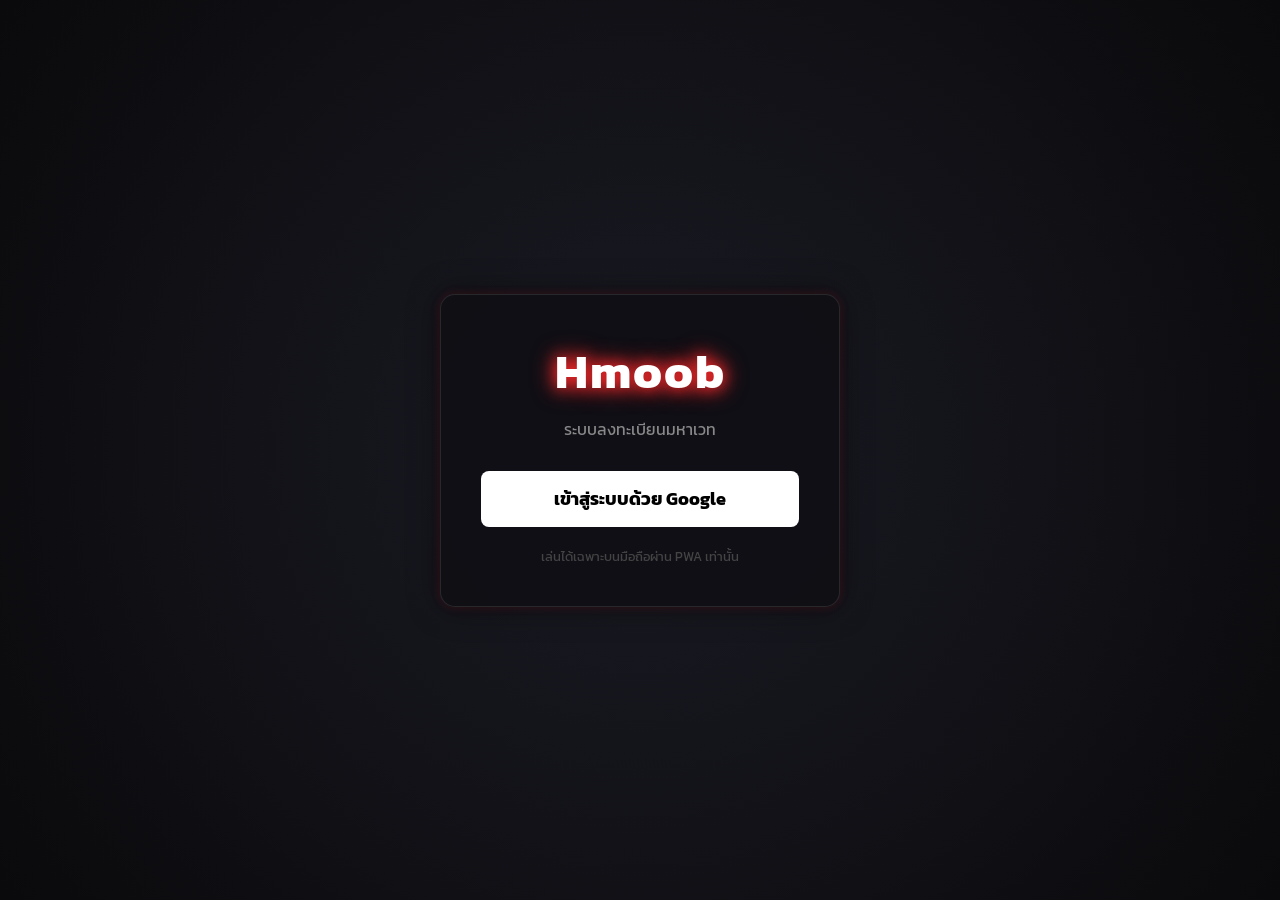
<file: index.html>
<!DOCTYPE html>
<html lang="th">

<head>
    <meta charset="UTF-8">
    <meta name="viewport"
        content="width=device-width, initial-scale=1.0, maximum-scale=1.0, user-scalable=no, viewport-fit=cover">
    <title>SAIYA CYBER</title>
    <link rel="stylesheet" href="css/style.css">
</head>

<body>
    <!-- จุดสลับหน้าจอ SPA -->
    <div id="app"></div>

    <!-- โหลด JS ทั้งหมด -->
    <script src="js/game-state.js"></script>
    <script src="js/main.js"></script>
    <script src="js/router.js"></script>
</body>

</html>
</file>
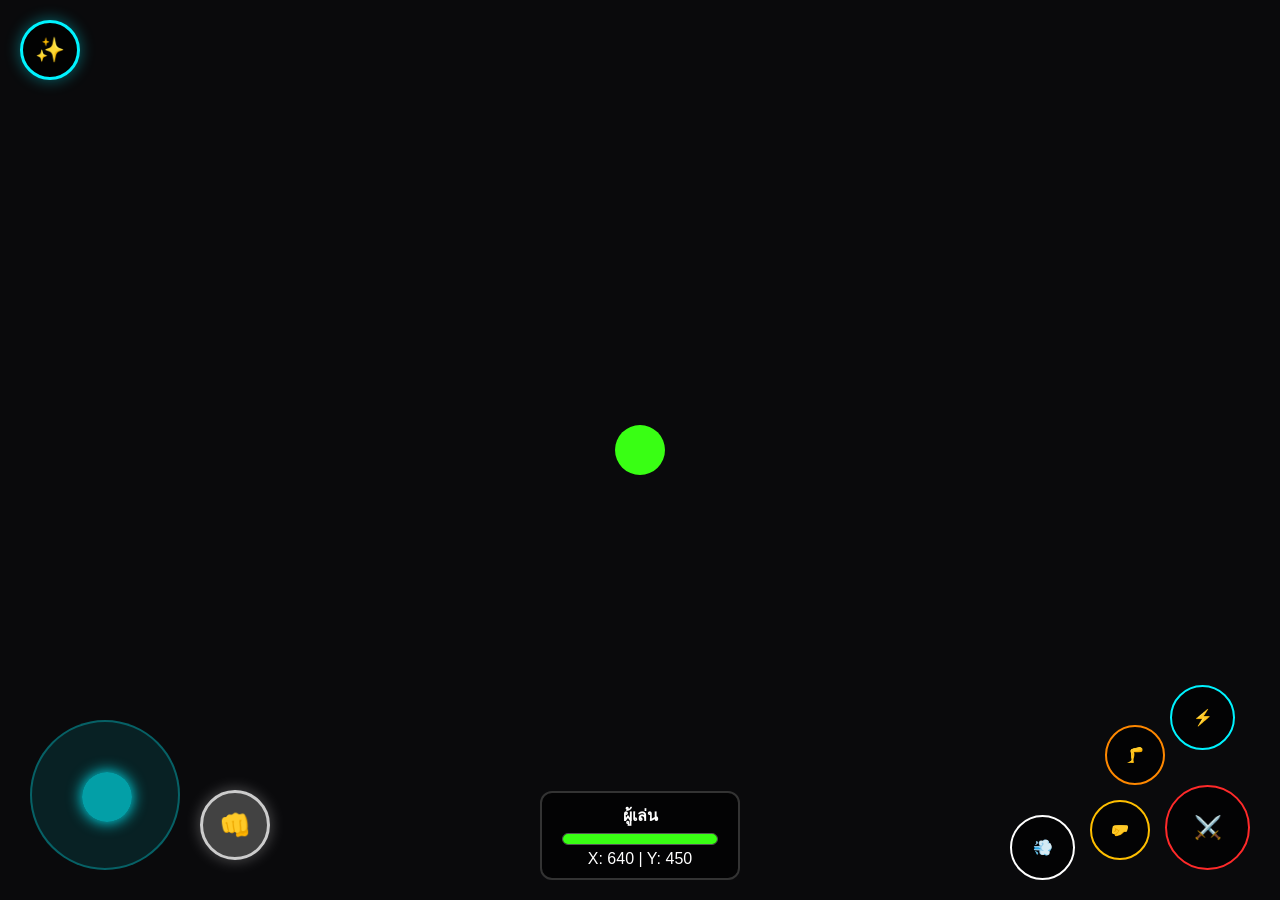
<file: old/battle-old.html>
<!DOCTYPE html>
<html lang="th">

<head>
    <meta charset="UTF-8">
    <meta name="viewport" content="width=device-width, initial-scale=1.0, maximum-scale=1.0, user-scalable=no">
    <title>Saiya Cyber - Ultimate Action Arena</title>
    <style>
        * {
            margin: 0;
            padding: 0;
            box-sizing: border-box;
            user-select: none;
        }

        body {
            background: #0a0a0c;
            overflow: hidden;
            touch-action: none;
            font-family: 'Segoe UI', Tahoma, sans-serif;
            color: white;
        }

        #gameCanvas {
            display: block;
            width: 100vw;
            height: 100vh;
            background: #0a0a0c;
        }

        /* UI Styles */
        .top-left-zone {
            position: absolute;
            top: 20px;
            left: 20px;
            display: flex;
            align-items: center;
            gap: 10px;
            pointer-events: auto;
        }

        .btn-magic-menu {
            width: 60px;
            height: 60px;
            border-radius: 50%;
            border: 3px solid #00f3ff;
            background: rgba(0, 0, 0, 0.8);
            color: white;
            font-size: 1.5rem;
            cursor: pointer;
            box-shadow: 0 0 15px rgba(0, 243, 255, 0.4);
        }

        .sub-menu {
            display: none;
            gap: 10px;
            flex-direction: row;
        }

        .btn-sub {
            width: 55px;
            height: 55px;
            border-radius: 50%;
            border: 2px solid #fff;
            background: rgba(0, 0, 0, 0.8);
            cursor: pointer;
            display: flex;
            align-items: center;
            justify-content: center;
            font-size: 1.2rem;
        }

        .btn-steel-punch {
            position: absolute;
            bottom: 40px;
            left: 200px;
            width: 70px;
            height: 70px;
            border-radius: 50%;
            border: 3px solid #ccc;
            background: rgba(80, 80, 80, 0.8);
            color: white;
            font-size: 1.5rem;
            cursor: pointer;
            box-shadow: 0 0 15px rgba(255, 255, 255, 0.3);
            pointer-events: auto;
        }

        .hud-bottom-center {
            position: absolute;
            bottom: 20px;
            left: 50%;
            transform: translateX(-50%);
            background: rgba(0, 0, 0, 0.7);
            border: 2px solid #333;
            border-radius: 12px;
            padding: 10px 20px;
            text-align: center;
            pointer-events: none;
            min-width: 200px;
        }

        .hp-bar {
            width: 100%;
            height: 12px;
            background: #222;
            border-radius: 6px;
            margin-bottom: 5px;
            overflow: hidden;
            border: 1px solid #555;
        }

        .hp-fill {
            height: 100%;
            background: #39ff14;
            box-shadow: 0 0 10px #39ff14;
            transition: width 0.1s;
        }

        .controls-layer {
            position: absolute;
            top: 0;
            left: 0;
            width: 100%;
            height: 100%;
            pointer-events: none;
        }

        .joystick-zone {
            position: absolute;
            bottom: 30px;
            left: 30px;
            width: 150px;
            height: 150px;
            background: rgba(0, 243, 255, 0.1);
            border: 2px solid rgba(0, 243, 255, 0.3);
            border-radius: 50%;
            pointer-events: auto;
        }

        .joystick-knob {
            position: absolute;
            top: 50px;
            left: 50px;
            width: 50px;
            height: 50px;
            background: rgba(0, 243, 255, 0.6);
            box-shadow: 0 0 15px #00f3ff;
            border-radius: 50%;
            pointer-events: none;
            transition: transform 0.05s;
        }

        .action-zone {
            position: absolute;
            bottom: 30px;
            right: 30px;
            width: 240px;
            height: 240px;
            pointer-events: auto;
        }

        .btn {
            position: absolute;
            border-radius: 50%;
            color: white;
            font-weight: bold;
            border: 2px solid #555;
            background: rgba(0, 0, 0, 0.7);
            display: flex;
            align-items: center;
            justify-content: center;
        }

        .btn:active {
            transform: scale(0.9);
        }

        .btn-sword {
            bottom: 0;
            right: 0;
            width: 85px;
            height: 85px;
            font-size: 1.4rem;
            border-color: #ff2a2a;
        }

        .btn-punch {
            bottom: 10px;
            right: 100px;
            width: 60px;
            height: 60px;
            font-size: 0.9rem;
            border-color: #ffbf00;
        }

        .btn-kick {
            bottom: 85px;
            right: 85px;
            width: 60px;
            height: 60px;
            font-size: 0.9rem;
            border-color: #ff8800;
        }

        .btn-magic {
            bottom: 120px;
            right: 15px;
            width: 65px;
            height: 65px;
            font-size: 1rem;
            border-color: #00f3ff;
        }

        .btn-dodge {
            bottom: -10px;
            right: 175px;
            width: 65px;
            height: 65px;
            font-size: 1rem;
            border-color: #fff;
        }

        /* --- Result Overlay Styles --- */
        #gameResultOverlay {
            display: none;
            position: fixed;
            top: 0;
            left: 0;
            width: 100vw;
            height: 100vh;
            background: rgba(0, 0, 0, 0.85);
            z-index: 1000;
            align-items: center;
            justify-content: center;
        }

        .result-box {
            background: #050508;
            padding: 40px;
            border-radius: 15px;
            width: 80%;
            max-width: 500px;
            text-align: center;
        }

        .result-btn {
            padding: 15px 30px;
            border-radius: 8px;
            border: none;
            font-weight: bold;
            cursor: pointer;
            font-size: 1.1rem;
            background: #00f3ff;
            color: #000;
            transition: 0.2s;
            margin: 10px;
        }

        .result-btn:active {
            transform: scale(0.95);
        }

        .result-btn.back {
            background: #444;
            color: white;
        }
    </style>
</head>

<body>
    <canvas id="gameCanvas"></canvas>

    <div id="gameResultOverlay">
        <div id="victoryScreen" class="result-box"
            style="display: none; border: 2px solid #39ff14; box-shadow: 0 0 30px rgba(57,255,20,0.3);">
            <h1 style="color: #39ff14; font-size: 3rem; text-shadow: 0 0 15px #39ff14;">ชัยชนะ!</h1>
            <div style="margin: 20px 0; font-size: 1.2rem;">ได้รับเหรียญทอง: <span
                    style="color: #ffbf00; font-size: 1.5rem;">+500 🟡</span></div>
            <button class="result-btn" onclick="location.reload()">ด่านต่อไป</button>
            <button class="result-btn back" onclick="location.href='index.html'">หน้าหลัก</button>
        </div>
        <div id="defeatScreen" class="result-box"
            style="display: none; border: 2px solid #ff2a2a; box-shadow: 0 0 30px rgba(255,42,42,0.3);">
            <h1 style="color: #ff2a2a; font-size: 3rem; text-shadow: 0 0 15px #ff2a2a;">พ่ายแพ้...</h1>
            <p style="margin: 20px 0; color: #ccc;">พลังอาคมของคุณยังไม่แกร่งพอ ฝึกฝนเพิ่มสิ!</p>
            <button class="result-btn" onclick="location.reload()">ลองใหม่</button>
            <button class="result-btn back" onclick="location.href='index.html'">หน้าหลัก</button>
        </div>
    </div>

    <div class="top-left-zone">
        <button class="btn-magic-menu" onclick="toggleMenu()">✨</button>
        <div id="subMenu" class="sub-menu">
            <button class="btn-sub" onclick="triggerBuffalo()">🐃</button>
            <button class="btn-sub" onclick="triggerHeal()">💊</button>
        </div>
    </div>

    <div class="hud-bottom-center">
        <div style="font-weight: bold; margin-bottom: 5px;">ผู้เล่น</div>
        <div class="hp-bar">
            <div id="hpFill" class="hp-fill" style="width: 100%;"></div>
        </div>
        <p id="posDisplay">X: 0 | Y: 0</p>
    </div>

    <div class="controls-layer">
        <div class="joystick-zone" id="joystickZone">
            <div class="joystick-knob" id="joystickKnob"></div>
        </div>
        <button class="btn-steel-punch" onclick="triggerSteelPunch()">👊</button>
        <div class="action-zone">
            <div class="btn btn-sword" onclick="triggerAction('sword')">⚔️</div>
            <div class="btn btn-punch" onclick="triggerAction('punch')">🤛</div>
            <div class="btn btn-kick" onclick="triggerAction('kick')">🦵</div>
            <div class="btn btn-magic" onclick="triggerMagic()">⚡</div>
            <div class="btn btn-dodge" onclick="triggerRoll()">💨</div>
        </div>
    </div>

    <script>
        const canvas = document.getElementById('gameCanvas');
        const ctx = canvas.getContext('2d');
        function resize() { canvas.width = window.innerWidth; canvas.height = window.innerHeight; }
        window.addEventListener('resize', resize); resize();

        let player = { x: window.innerWidth / 2, y: window.innerHeight / 2, radius: 25, speed: 5, actionType: 'idle', actionTimer: 0, angle: 0 };
        let projectiles = [];
        let playerHp = 100;
        let moveVec = { x: 0, y: 0 };

        function showResult(result) {
            document.getElementById('gameResultOverlay').style.display = 'flex';
            if (result === 'win') document.getElementById('victoryScreen').style.display = 'block';
            else document.getElementById('defeatScreen').style.display = 'block';
        }

        const jZone = document.getElementById('joystickZone');
        const jKnob = document.getElementById('joystickKnob');
        let jCenter = { x: 0, y: 0 };
        let isDragging = false;
        let lastTapTime = 0;

        function updateJCenter() { const rect = jZone.getBoundingClientRect(); jCenter = { x: rect.left + rect.width / 2, y: rect.top + rect.height / 2 }; }
        window.addEventListener('load', updateJCenter);

        function handleJoystick(e) {
            if (!isDragging) return;
            let cX = e.touches ? e.touches[0].clientX : e.clientX;
            let cY = e.touches ? e.touches[0].clientY : e.clientY;
            let dx = cX - jCenter.x; let dy = cY - jCenter.y;
            let dist = Math.sqrt(dx * dx + dy * dy);
            if (dist > 50) { dx = (dx / dist) * 50; dy = (dy / dist) * 50; }
            jKnob.style.transform = `translate(${dx}px, ${dy}px)`;
            moveVec.x = dx / 50; moveVec.y = dy / 50;
            if (dist > 5) { player.angle = Math.atan2(dy, dx); }
        }

        function checkDoubleTap() {
            let currentTime = new Date().getTime();
            let tapLength = currentTime - lastTapTime;
            if (tapLength < 300 && tapLength > 0) { triggerRoll(); }
            lastTapTime = currentTime;
        }

        jZone.addEventListener('touchstart', (e) => { isDragging = true; updateJCenter(); checkDoubleTap(); handleJoystick(e); }, { passive: false });
        window.addEventListener('touchmove', handleJoystick, { passive: false });
        window.addEventListener('touchend', () => { isDragging = false; moveVec = { x: 0, y: 0 }; jKnob.style.transform = `translate(0px, 0px)`; });

        function toggleMenu() { const m = document.getElementById('subMenu'); m.style.display = (m.style.display === 'flex') ? 'none' : 'flex'; }
        function triggerSteelPunch() { player.actionType = 'steel-punch'; player.actionTimer = 20; }
        function triggerAction(type) { player.actionType = type; player.actionTimer = 15; }

        function triggerMagic() {
            let dirX = Math.cos(player.angle); let dirY = Math.sin(player.angle);
            projectiles.push({ x: player.x, y: player.y, dx: dirX * 10, dy: dirY * 10, type: 'magic', life: 60 });
        }

        function triggerBuffalo() {
            let dirX = Math.cos(player.angle); let dirY = Math.sin(player.angle);
            projectiles.push({ x: player.x, y: player.y, dx: dirX * 6, dy: dirY * 6, type: 'buffalo', life: 100 });
            toggleMenu();
        }

        function triggerRoll() {
            player.actionType = 'roll'; player.actionTimer = 20;
            player.x += Math.cos(player.angle) * 100;
            player.y += Math.sin(player.angle) * 100;
        }

        function triggerHeal() { playerHp = 100; document.getElementById('hpFill').style.width = '100%'; toggleMenu(); }

        function update() {
            let nextX = player.x + (moveVec.x * player.speed);
            let nextY = player.y + (moveVec.y * player.speed);
            player.x = Math.max(player.radius, Math.min(canvas.width - player.radius, nextX));
            player.y = Math.max(player.radius, Math.min(canvas.height - player.radius, nextY));

            ctx.clearRect(0, 0, canvas.width, canvas.height);
            ctx.fillStyle = '#39ff14';
            ctx.beginPath(); ctx.arc(player.x, player.y, player.radius, 0, Math.PI * 2); ctx.fill();

            if (player.actionTimer > 0) {
                player.actionTimer--;
                ctx.strokeStyle = 'white'; ctx.lineWidth = 5;
                ctx.strokeRect(player.x - 40, player.y - 40, 80, 80);
            }

            for (let i = projectiles.length - 1; i >= 0; i--) {
                let p = projectiles[i];
                p.x += p.dx; p.y += p.dy; p.life--;
                ctx.fillStyle = (p.type === 'buffalo') ? 'gold' : 'cyan';
                ctx.beginPath(); ctx.arc(p.x, p.y, 20, 0, Math.PI * 2); ctx.fill();
                if (p.life <= 0 || p.x < 0 || p.x > canvas.width || p.y < 0 || p.y > canvas.height) projectiles.splice(i, 1);
            }

            document.getElementById('posDisplay').innerText = `X: ${Math.round(player.x)} | Y: ${Math.round(player.y)}`;
            if (playerHp <= 0) { showResult('lose'); return; }
            requestAnimationFrame(update);
        }
        update();
    </script>
</body>

</html>
</file>
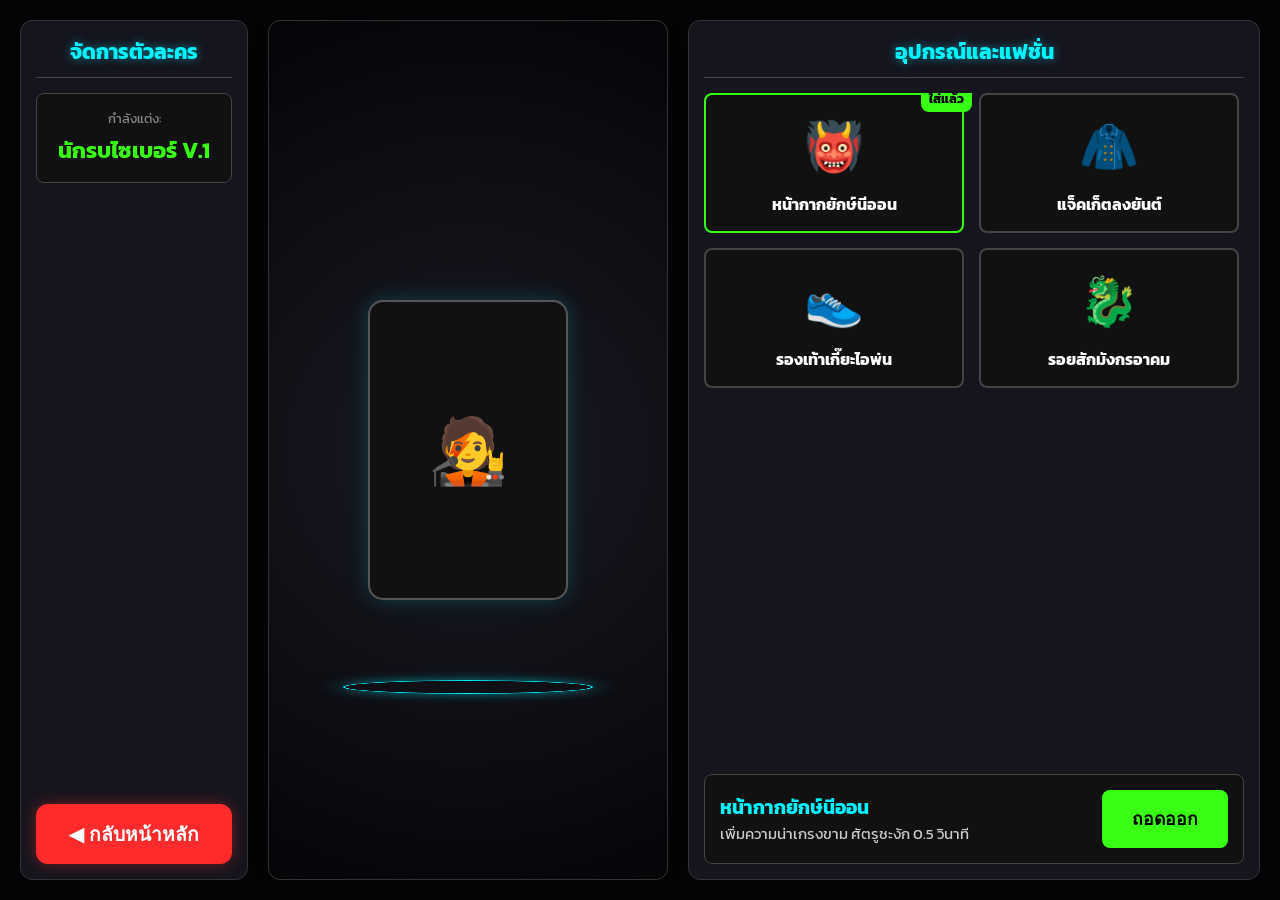
<file: old/customize-old.html>
<!DOCTYPE html>
<html lang="th">

<head>
    <meta charset="UTF-8">
    <meta name="viewport"
        content="width=device-width, initial-scale=1.0, maximum-scale=1.0, user-scalable=no, orientation=landscape">
    <title>SAIYA CYBER - Customize</title>
    <style>
        @import url('https://fonts.googleapis.com/css2?family=Kanit:wght@300;500;700&display=swap');

        * {
            margin: 0;
            padding: 0;
            box-sizing: border-box;
            user-select: none;
        }

        body {
            background: #050508;
            color: white;
            overflow: hidden;
            height: 100vh;
            width: 100vw;
            font-family: 'Kanit', sans-serif;
            display: flex;
        }

        .customize-wrapper {
            display: flex;
            width: 100%;
            height: 100%;
            padding: 20px;
            gap: 20px;
        }

        /* Panel พื้นฐาน */
        .panel {
            background: rgba(26, 26, 36, 0.8);
            border: 1px solid #333;
            border-radius: 12px;
            padding: 15px;
            display: flex;
            flex-direction: column;
            box-shadow: 0 5px 15px rgba(0, 0, 0, 0.5);
        }

        .panel-title {
            color: #00f3ff;
            font-size: 1.3rem;
            text-shadow: 0 0 10px rgba(0, 243, 255, 0.5);
            text-align: center;
            margin-bottom: 15px;
            border-bottom: 1px solid #444;
            padding-bottom: 10px;
        }

        /* 1. ฝั่งซ้าย: เพิ่มส่วนแสดงชื่อตัวละคร */
        .left-panel {
            flex: 0.8;
            justify-content: space-between;
        }

        .char-info-box {
            background: #111;
            padding: 15px;
            border-radius: 8px;
            border: 1px solid #444;
            text-align: center;
            margin-bottom: 15px;
        }

        .char-label {
            color: #888;
            font-size: 0.8rem;
            text-transform: uppercase;
        }

        .char-name {
            color: #39ff14;
            font-size: 1.4rem;
            font-weight: bold;
            margin-top: 5px;
        }

        .btn-back {
            width: 100%;
            height: 60px;
            margin-top: auto;
            background: #ff2a2a;
            border: none;
            color: white;
            border-radius: 12px;
            font-weight: bold;
            cursor: pointer;
            font-size: 1.2rem;
            box-shadow: 0 0 15px rgba(255, 42, 42, 0.4);
            transition: 0.2s;
            display: flex;
            align-items: center;
            justify-content: center;
        }

        .btn-back:active {
            transform: scale(0.95);
            background: #cc0000;
        }

        /* 2. ฝั่งกลาง: ตัวละคร Preview */
        .center-panel {
            flex: 1.5;
            align-items: center;
            justify-content: center;
            position: relative;
            background: radial-gradient(circle at center, #1a1a24 0%, #050508 100%);
        }

        .hero-preview {
            width: 200px;
            height: 300px;
            background: #111;
            border: 2px solid #555;
            border-radius: 15px;
            animation: float 3s infinite ease-in-out;
            position: relative;
            z-index: 2;
            box-shadow: 0 0 20px rgba(0, 243, 255, 0.2);
            display: flex;
            align-items: center;
            justify-content: center;
            font-size: 4rem;
        }

        .pedestal {
            width: 250px;
            height: 40px;
            border-radius: 50%;
            border: 2px solid #00f3ff;
            position: absolute;
            bottom: 20%;
            box-shadow: 0 0 30px rgba(0, 243, 255, 0.5);
            transform: rotateX(70deg);
            z-index: 1;
        }

        @keyframes float {
            0% {
                transform: translateY(0);
            }

            50% {
                transform: translateY(-15px);
            }

            100% {
                transform: translateY(0);
            }
        }

        /* 3. ฝั่งขวา: คลังไอเทม */
        .right-panel {
            flex: 2.2;
        }

        .inventory-grid {
            display: grid;
            grid-template-columns: repeat(2, 1fr);
            gap: 15px;
            overflow-y: auto;
            padding-right: 5px;
        }

        .item-slot {
            background: #111;
            border: 2px solid #444;
            border-radius: 8px;
            padding: 15px;
            display: flex;
            flex-direction: column;
            align-items: center;
            cursor: pointer;
            transition: 0.2s;
            position: relative;
        }

        .item-slot.selected {
            border-color: #00f3ff;
            box-shadow: 0 0 15px rgba(0, 243, 255, 0.5);
            background: #1a1a24;
        }

        .item-slot.equipped {
            border-color: #39ff14;
        }

        .equipped-badge {
            position: absolute;
            top: -10px;
            right: -10px;
            background: #39ff14;
            color: black;
            font-size: 0.8rem;
            padding: 4px 8px;
            border-radius: 8px;
            font-weight: bold;
            display: none;
        }

        .item-slot.equipped .equipped-badge {
            display: block;
        }

        .item-icon {
            font-size: 3rem;
            margin-bottom: 10px;
        }

        .item-name {
            font-size: 1rem;
            color: #fff;
            font-weight: bold;
            text-align: center;
        }

        .item-details {
            margin-top: auto;
            background: #111;
            padding: 15px;
            border-radius: 8px;
            border: 1px solid #444;
            display: flex;
            justify-content: space-between;
            align-items: center;
        }

        .item-desc h3 {
            color: #00f3ff;
            font-size: 1.2rem;
        }

        .item-desc p {
            color: #ccc;
            font-size: 0.95rem;
        }

        .btn-equip {
            background: #00f3ff;
            border: none;
            color: black;
            padding: 15px 30px;
            border-radius: 8px;
            font-weight: bold;
            cursor: pointer;
            font-size: 1.1rem;
        }

        .btn-equip.active {
            background: #39ff14;
        }
    </style>
</head>

<body>

    <div class="customize-wrapper">

        <!-- ฝั่งซ้าย: ข้อมูลตัวละคร และปุ่มกลับ -->
        <div class="panel left-panel">
            <h2 class="panel-title">จัดการตัวละคร</h2>

            <div class="char-info-box">
                <div class="char-label">กำลังแต่ง:</div>
                <div class="char-name">นักรบไซเบอร์ V.1</div>
            </div>

            <button class="btn-back" onclick="location.href='index.html'">◀ กลับหน้าหลัก</button>
        </div>

        <!-- ฝั่งกลาง: Preview -->
        <div class="panel center-panel">
            <div class="hero-preview">🧑‍🎤</div>
            <div class="pedestal"></div>
        </div>

        <!-- ฝั่งขวา: คลังไอเทม -->
        <div class="panel right-panel">
            <h2 class="panel-title">อุปกรณ์และแฟชั่น</h2>

            <div class="inventory-grid">
                <div class="item-slot equipped"
                    onclick="selectItem(this, 'หน้ากากยักษ์นีออน', 'เพิ่มความน่าเกรงขาม ศัตรูชะงัก 0.5 วินาที')">
                    <div class="equipped-badge">ใส่แล้ว</div>
                    <div class="item-icon">👹</div>
                    <div class="item-name">หน้ากากยักษ์นีออน</div>
                </div>
                <div class="item-slot"
                    onclick="selectItem(this, 'แจ็คเก็ตลงยันต์', 'เรืองแสงในที่มืด เพิ่มการหลบหลีก')">
                    <div class="equipped-badge">ใส่แล้ว</div>
                    <div class="item-icon">🧥</div>
                    <div class="item-name">แจ็คเก็ตลงยันต์</div>
                </div>
                <div class="item-slot" onclick="selectItem(this, 'รองเท้าเกี๊ยะไอพ่น', 'ทิ้งรอยไฟเมื่อพุ่งตัว')">
                    <div class="equipped-badge">ใส่แล้ว</div>
                    <div class="item-icon">👟</div>
                    <div class="item-name">รองเท้าเกี๊ยะไอพ่น</div>
                </div>
                <div class="item-slot" onclick="selectItem(this, 'รอยสักมังกรอาคม', 'ออร่าสีทองรอบตัว เพิ่มพลังโจมตี')">
                    <div class="equipped-badge">ใส่แล้ว</div>
                    <div class="item-icon">🐉</div>
                    <div class="item-name">รอยสักมังกรอาคม</div>
                </div>
            </div>

            <div class="item-details">
                <div class="item-desc">
                    <h3 id="preview-name">หน้ากากยักษ์นีออน</h3>
                    <p id="preview-desc">เพิ่มความน่าเกรงขาม ศัตรูชะงัก 0.5 วินาที</p>
                </div>
                <button id="btn-equip" class="btn-equip active" onclick="toggleEquip()">ถอดออก</button>
            </div>
        </div>

    </div>

    <script>
        let currentSelectedItem = document.querySelector('.item-slot.equipped');

        function selectItem(element, name, desc) {
            document.querySelectorAll('.item-slot').forEach(el => el.classList.remove('selected'));
            element.classList.add('selected');
            currentSelectedItem = element;
            document.getElementById('preview-name').innerText = name;
            document.getElementById('preview-desc').innerText = desc;
            let btn = document.getElementById('btn-equip');
            btn.innerText = element.classList.contains('equipped') ? "ถอดออก" : "สวมใส่";
            btn.className = element.classList.contains('equipped') ? "btn-equip active" : "btn-equip";
        }

        function toggleEquip() {
            if (!currentSelectedItem) return;
            let btn = document.getElementById('btn-equip');
            if (currentSelectedItem.classList.contains('equipped')) {
                currentSelectedItem.classList.remove('equipped');
                btn.innerText = "สวมใส่";
                btn.classList.remove('active');
            } else {
                currentSelectedItem.classList.add('equipped');
                btn.innerText = "ถอดออก";
                btn.classList.add('active');
            }
        }
    </script>

</body>

</html>
</file>
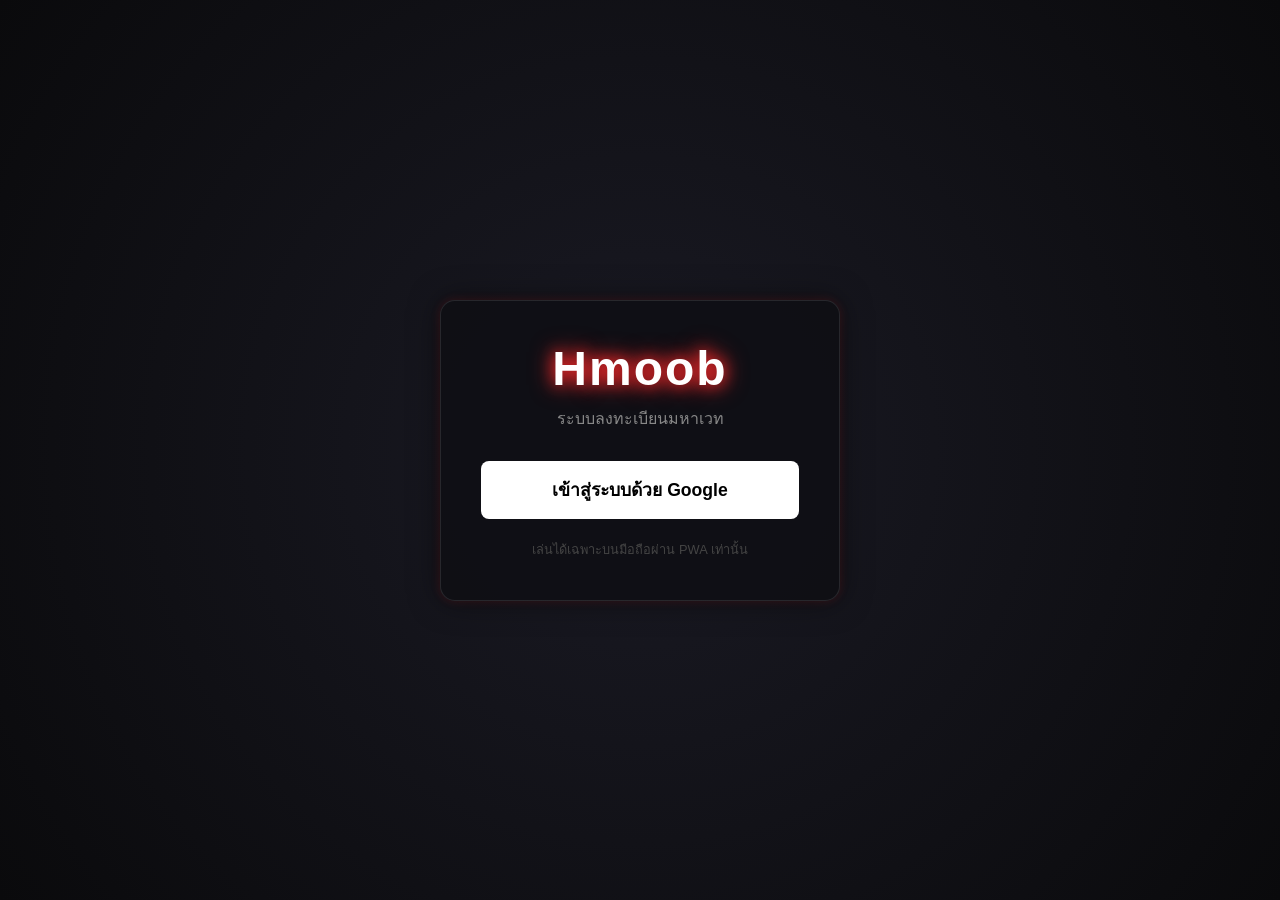
<file: old/login-old.html>
<!DOCTYPE html>
<html lang="th">
<head>
    <meta charset="UTF-8">
    <meta name="viewport" content="width=device-width, initial-scale=1.0, maximum-scale=1.0, user-scalable=no">
    <title>SAIYA CYBER - Login</title>
    <style>
        * { margin: 0; padding: 0; box-sizing: border-box; font-family: 'Kanit', sans-serif; }
        body { 
            background: #0a0a0c; 
            height: 100vh; display: flex; 
            justify-content: center; align-items: center;
            overflow: hidden;
            background-image: radial-gradient(circle at center, #1a1a24 0%, #0a0a0c 100%);
        }

        .login-container {
            background: rgba(15, 15, 20, 0.9);
            padding: 40px;
            border: 1px solid rgba(255, 255, 255, 0.1);
            border-radius: 15px;
            text-align: center;
            box-shadow: 0 0 30px rgba(0,0,0,0.5), 0 0 10px rgba(255, 42, 42, 0.2);
            width: 90%;
            max-width: 400px;
        }

        .neon-title {
            font-size: 3rem;
            color: #fff;
            text-shadow: 0 0 15px #ff2a2a, 0 0 25px #ff2a2a;
            margin-bottom: 10px;
            letter-spacing: 2px;
        }

        .subtitle { color: #888; margin-bottom: 30px; font-size: 1rem; }

        .btn-google {
            background: #fff;
            color: #000;
            width: 100%;
            padding: 15px;
            border-radius: 8px;
            border: none;
            font-size: 1.1rem;
            font-weight: bold;
            cursor: pointer;
            display: flex;
            align-items: center;
            justify-content: center;
            gap: 10px;
            transition: 0.2s;
        }

        .btn-google:active { transform: scale(0.98); }
        
        .footer-note { margin-top: 20px; color: #444; font-size: 0.8rem; }
    </style>
</head>
<body>

    <div class="login-container">
        <h6 class="neon-title">Hmoob</h6>
        <p class="subtitle">ระบบลงทะเบียนมหาเวท</p>
        
        <button class="btn-google" onclick="window.location.href='index.html'">
            เข้าสู่ระบบด้วย Google
        </button>

        <p class="footer-note">เล่นได้เฉพาะบนมือถือผ่าน PWA เท่านั้น</p>
    </div>

</body>
</html>
</file>
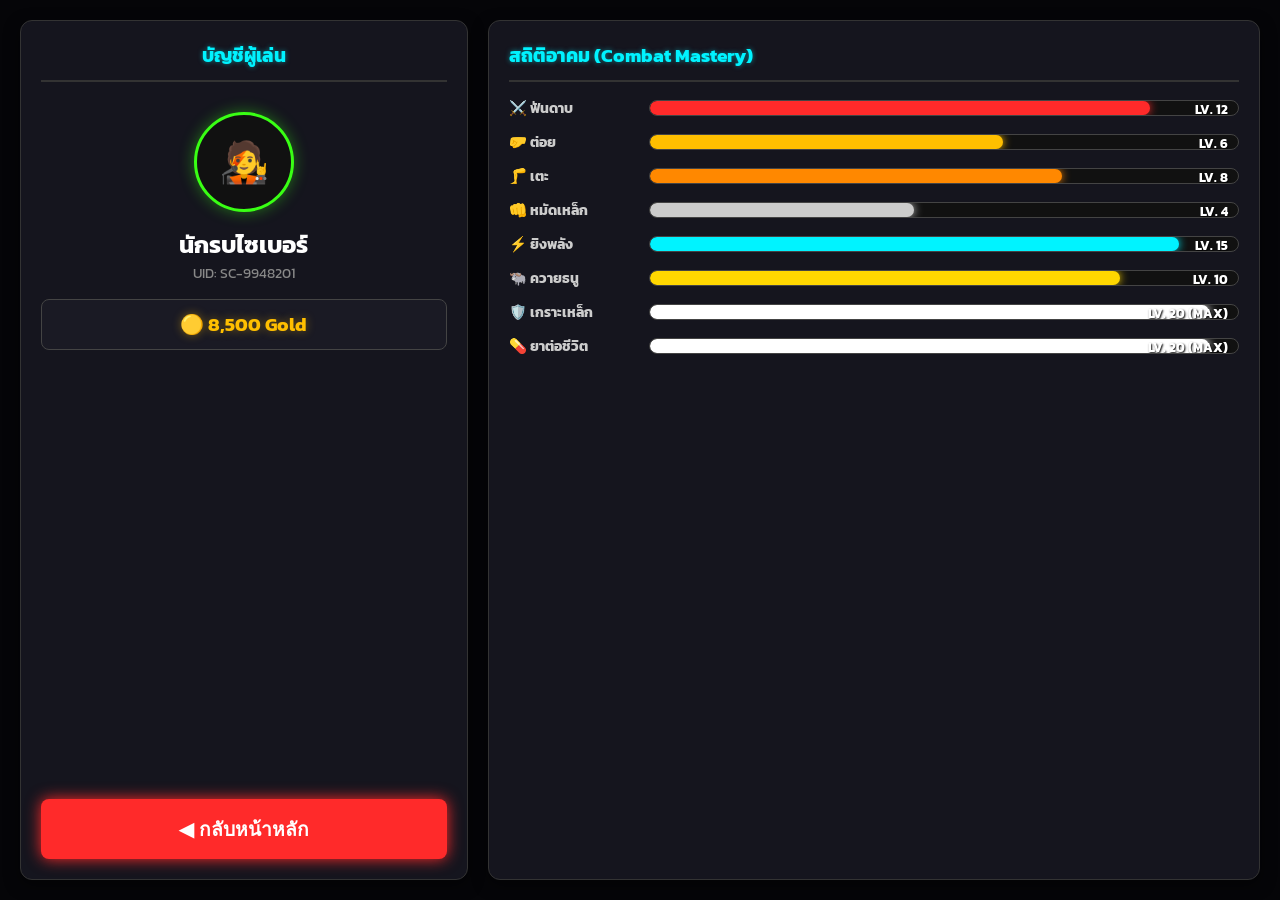
<file: old/profile-old.html>
<!DOCTYPE html>
<html lang="th">

<head>
    <meta charset="UTF-8">
    <meta name="viewport"
        content="width=device-width, initial-scale=1.0, maximum-scale=1.0, user-scalable=no, orientation=landscape">
    <title>SAIYA CYBER - Profile</title>
    <style>
        @import url('https://fonts.googleapis.com/css2?family=Kanit:wght@300;500;700&display=swap');

        * {
            margin: 0;
            padding: 0;
            box-sizing: border-box;
            user-select: none;
        }

        body {
            background: #050508;
            color: white;
            overflow: hidden;
            height: 100vh;
            width: 100vw;
            font-family: 'Kanit', sans-serif;
            display: flex;
        }

        .profile-wrapper {
            display: flex;
            width: 100%;
            height: 100%;
            padding: 20px;
            gap: 20px;
        }

        /* กล่อง Panel พื้นหลัง */
        .panel {
            background: rgba(26, 26, 36, 0.8);
            border: 1px solid #333;
            border-radius: 12px;
            padding: 20px;
            display: flex;
            flex-direction: column;
            box-shadow: 0 5px 15px rgba(0, 0, 0, 0.5);
        }

        .panel-title {
            color: #00f3ff;
            font-size: 1.2rem;
            border-bottom: 2px solid #333;
            padding-bottom: 10px;
            margin-bottom: 15px;
            text-shadow: 0 0 5px rgba(0, 243, 255, 0.5);
        }

        /* 1. Panel ซ้าย: ข้อมูลผู้เล่น & ปุ่มกลับ */
        .left-panel {
            flex: 1;
            align-items: center;
            justify-content: center;
            text-align: center;
            gap: 15px;
        }

        .avatar-circle {
            width: 100px;
            height: 100px;
            border-radius: 50%;
            border: 3px solid #39ff14;
            background: #111;
            box-shadow: 0 0 15px rgba(57, 255, 20, 0.4);
            display: flex;
            align-items: center;
            justify-content: center;
            font-size: 2.5rem;
        }

        .player-name {
            font-size: 1.5rem;
            font-weight: bold;
            color: #fff;
        }

        .player-id {
            color: #888;
            font-size: 0.9rem;
        }

        .gold-display {
            background: #1a1a24;
            padding: 10px 20px;
            border-radius: 8px;
            border: 1px solid #444;
            font-size: 1.2rem;
            color: #ffbf00;
            font-weight: bold;
            text-shadow: 0 0 10px rgba(255, 191, 0, 0.4);
            width: 100%;
        }

        /* ปุ่มกลับหน้าหลัก (โดดเด่น) */
        .btn-back {
            width: 100%;
            padding: 15px;
            margin-top: auto;
            border-radius: 8px;
            font-weight: bold;
            cursor: pointer;
            border: none;
            font-size: 1.2rem;
            background: #ff2a2a;
            color: white;
            box-shadow: 0 0 15px #ff2a2a;
            transition: 0.2s;
        }

        .btn-back:active {
            transform: scale(0.95);
        }

        /* 2. Panel ขวา: สถิติอาคม 7 สาย */
        .right-panel {
            flex: 1.8;
            justify-content: flex-start;
        }

        .stat-row {
            display: flex;
            align-items: center;
            margin-bottom: 12px;
        }

        .stat-label {
            width: 140px;
            font-weight: bold;
            color: #ccc;
            font-size: 0.9rem;
            display: flex;
            align-items: center;
            gap: 8px;
        }

        .stat-bar-bg {
            flex: 1;
            height: 16px;
            background: #111;
            border-radius: 8px;
            border: 1px solid #444;
            overflow: hidden;
            position: relative;
        }

        .stat-bar-fill {
            height: 100%;
            border-radius: 8px;
        }

        .stat-value {
            position: absolute;
            right: 10px;
            top: -1px;
            font-size: 0.8rem;
            font-weight: bold;
            color: white;
            text-shadow: 1px 1px 2px black;
        }

        /* สีตามปุ่มสกิล */
        .fill-sword {
            width: 85%;
            background: #ff2a2a;
            box-shadow: 0 0 10px #ff2a2a;
        }

        .fill-punch {
            width: 60%;
            background: #ffbf00;
            box-shadow: 0 0 10px #ffbf00;
        }

        .fill-kick {
            width: 70%;
            background: #ff8800;
            box-shadow: 0 0 10px #ff8800;
        }

        .fill-steel {
            width: 45%;
            background: #ccc;
            box-shadow: 0 0 10px #ccc;
        }

        .fill-magic {
            width: 90%;
            background: #00f3ff;
            box-shadow: 0 0 10px #00f3ff;
        }

        .fill-buffalo {
            width: 80%;
            background: #ffd700;
            box-shadow: 0 0 10px #ffd700;
        }

        .fill-dodge {
            width: 95%;
            background: #fff;
            box-shadow: 0 0 10px #fff;
        }
    </style>
</head>

<body>

    <div class="profile-wrapper">

        <!-- ฝั่งซ้าย: ข้อมูลบัญชี และปุ่มกลับ -->
        <div class="panel left-panel">
            <h2 class="panel-title" style="width: 100%;">บัญชีผู้เล่น</h2>
            <div class="avatar-circle">🧑‍🎤</div>
            <div>
                <div class="player-name">นักรบไซเบอร์</div>
                <div class="player-id">UID: SC-9948201</div>
            </div>
            <div class="gold-display">🟡 8,500 Gold</div>

            <!-- ปุ่มกลับที่โดดเด่น -->
            <button class="btn-back" onclick="navigateTo('lobby')">◀ กลับหน้าหลัก</button>
        </div>

        <!-- ฝั่งขวา: สถิติอาคม 7 สกิล -->
        <div class="panel right-panel">
            <h2 class="panel-title">สถิติอาคม (Combat Mastery)</h2>

            <div class="stat-row">
                <div class="stat-label">⚔️ ฟันดาบ</div>
                <div class="stat-bar-bg">
                    <div class="stat-bar-fill fill-sword"></div><span class="stat-value">LV. 12</span>
                </div>
            </div>
            <div class="stat-row">
                <div class="stat-label">🤛 ต่อย</div>
                <div class="stat-bar-bg">
                    <div class="stat-bar-fill fill-punch"></div><span class="stat-value">LV. 6</span>
                </div>
            </div>
            <div class="stat-row">
                <div class="stat-label">🦵 เตะ</div>
                <div class="stat-bar-bg">
                    <div class="stat-bar-fill fill-kick"></div><span class="stat-value">LV. 8</span>
                </div>
            </div>
            <div class="stat-row">
                <div class="stat-label">👊 หมัดเหล็ก</div>
                <div class="stat-bar-bg">
                    <div class="stat-bar-fill fill-steel"></div><span class="stat-value">LV. 4</span>
                </div>
            </div>
            <div class="stat-row">
                <div class="stat-label">⚡ ยิงพลัง</div>
                <div class="stat-bar-bg">
                    <div class="stat-bar-fill fill-magic"></div><span class="stat-value">LV. 15</span>
                </div>
            </div>
            <div class="stat-row">
                <div class="stat-label">🐃 ควายธนู</div>
                <div class="stat-bar-bg">
                    <div class="stat-bar-fill fill-buffalo"></div><span class="stat-value">LV. 10</span>
                </div>
            </div>
            <div class="stat-row">
                <div class="stat-label">🛡️ เกราะเหล็ก</div>
                <div class="stat-bar-bg">
                    <div class="stat-bar-fill fill-dodge"></div><span class="stat-value">LV. 20 (MAX)</span>
                </div>
            </div>
            <div class="stat-row">
                <div class="stat-label">💊 ยาต่อชีวิต</div>
                <div class="stat-bar-bg">
                    <div class="stat-bar-fill fill-dodge"></div><span class="stat-value">LV. 20 (MAX)</span>
                </div>
            </div>

        </div>

    </div>

</body>

</html>
</file>
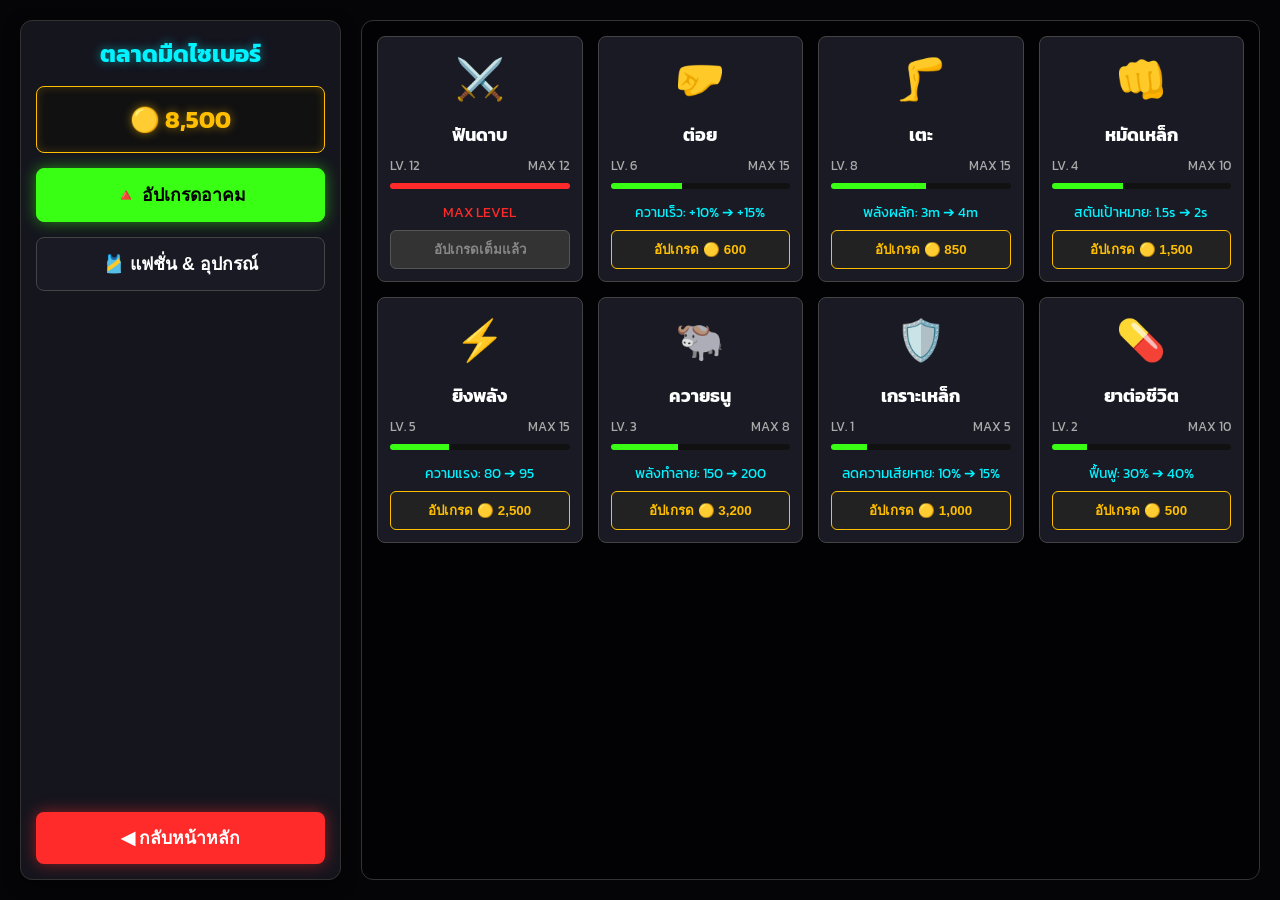
<file: old/shop-old.html>
<!DOCTYPE html>
<html lang="th">

<head>
    <meta charset="UTF-8">
    <meta name="viewport"
        content="width=device-width, initial-scale=1.0, maximum-scale=1.0, user-scalable=no, orientation=landscape">
    <title>SAIYA CYBER - Shop</title>
    <style>
        @import url('https://fonts.googleapis.com/css2?family=Kanit:wght@300;500;700&display=swap');

        * {
            margin: 0;
            padding: 0;
            box-sizing: border-box;
            user-select: none;
        }

        body {
            background: #050508;
            color: white;
            overflow: hidden;
            height: 100vh;
            width: 100vw;
            font-family: 'Kanit', sans-serif;
            display: flex;
        }

        .shop-wrapper {
            display: flex;
            width: 100%;
            height: 100%;
            padding: 20px;
            gap: 20px;
        }

        /* ฝั่งซ้าย: เมนูและกระเป๋าเงิน */
        .sidebar {
            flex: 1;
            display: flex;
            flex-direction: column;
            gap: 15px;
            background: rgba(26, 26, 36, 0.8);
            border: 1px solid #333;
            border-radius: 12px;
            padding: 15px;
            box-shadow: 0 5px 15px rgba(0, 0, 0, 0.5);
        }

        .sidebar-title {
            color: #00f3ff;
            font-size: 1.5rem;
            text-shadow: 0 0 10px rgba(0, 243, 255, 0.5);
            text-align: center;
        }

        .gold-display {
            background: #111;
            padding: 15px;
            border-radius: 8px;
            border: 1px solid #ffbf00;
            font-size: 1.5rem;
            color: #ffbf00;
            font-weight: bold;
            text-align: center;
            text-shadow: 0 0 10px rgba(255, 191, 0, 0.5);
            box-shadow: inset 0 0 10px rgba(255, 191, 0, 0.2);
        }

        .tab-btn {
            background: #1a1a24;
            border: 1px solid #444;
            color: white;
            padding: 12px;
            border-radius: 8px;
            font-weight: bold;
            cursor: pointer;
            transition: 0.2s;
            text-align: center;
            font-size: 1.1rem;
        }

        .tab-btn.active {
            background: #39ff14;
            color: black;
            border-color: #39ff14;
            box-shadow: 0 0 15px rgba(57, 255, 20, 0.5);
        }

        .btn-back {
            margin-top: auto;
            background: #ff2a2a;
            border: none;
            color: white;
            padding: 12px;
            border-radius: 8px;
            font-weight: bold;
            cursor: pointer;
            font-size: 1.1rem;
            box-shadow: 0 0 15px rgba(255, 42, 42, 0.5);
        }

        /* ฝั่งขวา: พื้นที่แสดงสินค้า */
        .content-area {
            flex: 3;
            background: rgba(0, 0, 0, 0.5);
            border: 1px solid #333;
            border-radius: 12px;
            padding: 15px;
            overflow-y: auto;
        }

        /* Grid สินค้า */
        .item-grid {
            display: grid;
            grid-template-columns: repeat(auto-fill, minmax(200px, 1fr));
            gap: 15px;
        }

        .tab-content {
            display: none;
        }

        .tab-content.active {
            display: grid;
        }

        /* การ์ดสินค้า */
        .item-card {
            background: #1a1a24;
            border: 1px solid #444;
            border-radius: 8px;
            padding: 12px;
            display: flex;
            flex-direction: column;
            gap: 8px;
            position: relative;
        }

        .item-icon {
            font-size: 2.5rem;
            text-align: center;
            margin-bottom: 5px;
        }

        .item-name {
            font-size: 1.1rem;
            font-weight: bold;
            color: #fff;
            text-align: center;
        }

        /* ส่วนแสดงเลเวลของการอัปเกรด */
        .level-info {
            font-size: 0.8rem;
            color: #aaa;
            display: flex;
            justify-content: space-between;
        }

        .level-bar {
            width: 100%;
            height: 6px;
            background: #111;
            border-radius: 3px;
            overflow: hidden;
            margin-bottom: 5px;
        }

        .level-fill {
            height: 100%;
            background: #39ff14;
        }

        .stat-preview {
            font-size: 0.85rem;
            color: #00f3ff;
            text-align: center;
        }

        .btn-buy {
            background: #222;
            border: 1px solid #ffbf00;
            color: #ffbf00;
            padding: 8px;
            border-radius: 6px;
            font-weight: bold;
            cursor: pointer;
            transition: 0.1s;
            margin-top: auto;
        }

        .btn-buy:active {
            transform: scale(0.95);
            background: #ffbf00;
            color: black;
        }

        .btn-buy.maxed {
            background: #333;
            border-color: #555;
            color: #888;
            cursor: not-allowed;
        }

        /* Scrollbar สวยๆ */
        ::-webkit-scrollbar {
            width: 8px;
        }

        ::-webkit-scrollbar-track {
            background: #111;
            border-radius: 4px;
        }

        ::-webkit-scrollbar-thumb {
            background: #444;
            border-radius: 4px;
        }
    </style>
</head>

<body>

    <div class="shop-wrapper">

        <!-- ฝั่งซ้าย: เมนูควบคุม -->
        <div class="sidebar">
            <h2 class="sidebar-title">ตลาดมืดไซเบอร์</h2>
            <div class="gold-display">🟡 8,500</div>

            <button class="tab-btn active" onclick="switchTab('upgrade')">🔺 อัปเกรดอาคม</button>
            <button class="tab-btn" onclick="switchTab('fashion')">🎽 แฟชั่น & อุปกรณ์</button>

            <button class="btn-back" onclick="navigateTo('lobby')">◀ กลับหน้าหลัก</button>
        </div>

        <!-- ฝั่งขวา: รายการสินค้า -->
        <div class="content-area">

            <!-- หมวด 1: อัปเกรดอาคม (มีระดับเลเวล) -->
            <div id="upgrade" class="item-grid tab-content active">

                <div class="item-card">
                    <div class="item-icon">⚔️</div>
                    <div class="item-name">ฟันดาบ</div>
                    <div class="level-info"><span>LV. 12</span><span>MAX 12</span></div>
                    <div class="level-bar">
                        <div class="level-fill" style="width: 100%; background: #ff2a2a;"></div>
                    </div>
                    <div class="stat-preview" style="color: #ff2a2a;">MAX LEVEL</div>
                    <button class="btn-buy maxed">อัปเกรดเต็มแล้ว</button>
                </div>

                <div class="item-card">
                    <div class="item-icon">🤛</div>
                    <div class="item-name">ต่อย</div>
                    <div class="level-info"><span>LV. 6</span><span>MAX 15</span></div>
                    <div class="level-bar">
                        <div class="level-fill" style="width: 40%;"></div>
                    </div>
                    <div class="stat-preview">ความเร็ว: +10% ➔ +15%</div>
                    <button class="btn-buy">อัปเกรด 🟡 600</button>
                </div>

                <div class="item-card">
                    <div class="item-icon">🦵</div>
                    <div class="item-name">เตะ</div>
                    <div class="level-info"><span>LV. 8</span><span>MAX 15</span></div>
                    <div class="level-bar">
                        <div class="level-fill" style="width: 53%;"></div>
                    </div>
                    <div class="stat-preview">พลังผลัก: 3m ➔ 4m</div>
                    <button class="btn-buy">อัปเกรด 🟡 850</button>
                </div>

                <div class="item-card">
                    <div class="item-icon">👊</div>
                    <div class="item-name">หมัดเหล็ก</div>
                    <div class="level-info"><span>LV. 4</span><span>MAX 10</span></div>
                    <div class="level-bar">
                        <div class="level-fill" style="width: 40%;"></div>
                    </div>
                    <div class="stat-preview">สตันเป้าหมาย: 1.5s ➔ 2s</div>
                    <button class="btn-buy">อัปเกรด 🟡 1,500</button>
                </div>

                <div class="item-card">
                    <div class="item-icon">⚡</div>
                    <div class="item-name">ยิงพลัง</div>
                    <div class="level-info"><span>LV. 5</span><span>MAX 15</span></div>
                    <div class="level-bar">
                        <div class="level-fill" style="width: 33%;"></div>
                    </div>
                    <div class="stat-preview">ความแรง: 80 ➔ 95</div>
                    <button class="btn-buy">อัปเกรด 🟡 2,500</button>
                </div>

                <div class="item-card">
                    <div class="item-icon">🐃</div>
                    <div class="item-name">ควายธนู</div>
                    <div class="level-info"><span>LV. 3</span><span>MAX 8</span></div>
                    <div class="level-bar">
                        <div class="level-fill" style="width: 37.5%;"></div>
                    </div>
                    <div class="stat-preview">พลังทำลาย: 150 ➔ 200</div>
                    <button class="btn-buy">อัปเกรด 🟡 3,200</button>
                </div>

                <div class="item-card">
                    <div class="item-icon">🛡️</div>
                    <div class="item-name">เกราะเหล็ก</div>
                    <div class="level-info"><span>LV. 1</span><span>MAX 5</span></div>
                    <div class="level-bar">
                        <div class="level-fill" style="width: 20%;"></div>
                    </div>
                    <div class="stat-preview">ลดความเสียหาย: 10% ➔ 15%</div>
                    <button class="btn-buy">อัปเกรด 🟡 1,000</button>
                </div>

                <div class="item-card">
                    <div class="item-icon">💊</div>
                    <div class="item-name">ยาต่อชีวิต</div>
                    <div class="level-info"><span>LV. 2</span><span>MAX 10</span></div>
                    <div class="level-bar">
                        <div class="level-fill" style="width: 20%;"></div>
                    </div>
                    <div class="stat-preview">ฟื้นฟู: 30% ➔ 40%</div>
                    <button class="btn-buy">อัปเกรด 🟡 500</button>
                </div>

            </div>

            <!-- หมวด 2: แฟชั่นและอุปกรณ์เสริม (ซื้อครั้งเดียวจบ) -->
            <div id="fashion" class="item-grid tab-content">

                <div class="item-card">
                    <div class="item-icon">👹</div>
                    <div class="item-name">หน้ากากยักษ์นีออน</div>
                    <div class="stat-preview" style="color: #ccc; margin: 10px 0;">แฟชั่นหมวก: เพิ่มความน่าเกรงขาม</div>
                    <button class="btn-buy">ซื้อ 🟡 5,000</button>
                </div>

                <div class="item-card">
                    <div class="item-icon">🧥</div>
                    <div class="item-name">แจ็คเก็ตลงยันต์</div>
                    <div class="stat-preview" style="color: #ccc; margin: 10px 0;">แฟชั่นเสื้อ: เรืองแสงในที่มืด</div>
                    <button class="btn-buy maxed">ครอบครองแล้ว</button>
                </div>

                <div class="item-card">
                    <div class="item-icon">👟</div>
                    <div class="item-name">รองเท้าเกี๊ยะไอพ่น</div>
                    <div class="stat-preview" style="color: #ccc; margin: 10px 0;">แฟชั่นรองเท้า: ทิ้งรอยไฟเมื่อพุ่งตัว
                    </div>
                    <button class="btn-buy">ซื้อ 🟡 3,500</button>
                </div>

                <div class="item-card">
                    <div class="item-icon">🐉</div>
                    <div class="item-name">รอยสักมังกรอาคม</div>
                    <div class="stat-preview" style="color: #ccc; margin: 10px 0;">รอยสัก: ออร่าสีทองรอบตัว</div>
                    <button class="btn-buy">ซื้อ 🟡 10,000</button>
                </div>

            </div>

        </div>
    </div>

    <script>
        // ฟังก์ชันสลับแท็บเมนู
        function switchTab(tabId) {
            // ล้างคลาส active ออกจากปุ่มและเนื้อหาทั้งหมด
            document.querySelectorAll('.tab-btn').forEach(btn => btn.classList.remove('active'));
            document.querySelectorAll('.tab-content').forEach(content => content.classList.remove('active'));

            // เพิ่มคลาส active ให้แท็บที่เลือก
            document.getElementById(tabId).classList.add('active');
            event.target.classList.add('active');
        }
    </script>

</body>

</html>
</file>
<file: css/style.css>
@import url('https://fonts.googleapis.com/css2?family=Kanit:wght@300;500;700&display=swap');

* {
    margin: 0;
    padding: 0;
    box-sizing: border-box;
    user-select: none;
    font-family: 'Kanit', sans-serif;
}

body {
    margin: 0;
    background: #050508;
    color: white;
    overflow: hidden;
    width: 100vw;
    /* 🌟 ล็อคหน้าจอให้พอดีกับพื้นที่ที่เห็นจริง (ป้องกันการตกลงไปด้านล่าง) */
    height: 100vh;
    /* เผื่อเบราว์เซอร์เก่า */
    height: 100dvh;
    /* สำหรับมือถือใหม่ๆ */
    position: fixed;
    top: 0;
    left: 0;
    right: 0;
    bottom: 0;
    display: flex;
    touch-action: none;
}

#app {
    width: 100%;
    height: 100%;
    display: flex;
    justify-content: center;
    align-items: center;
    position: absolute;
    top: 0;
    left: 0;
    right: 0;
    bottom: 0;
}

/* --- Login --- */
.login-bg {
    background-image: radial-gradient(circle at center, #1a1a24 0%, #0a0a0c 100%);
    width: 100%;
    height: 100%;
    display: flex;
    justify-content: center;
    align-items: center;
}

.login-container {
    background: rgba(15, 15, 20, 0.9);
    padding: 40px;
    border: 1px solid rgba(255, 255, 255, 0.1);
    border-radius: 15px;
    text-align: center;
    box-shadow: 0 0 30px rgba(0, 0, 0, 0.5), 0 0 10px rgba(255, 42, 42, 0.2);
    width: 90%;
    max-width: 400px;
}

.neon-title {
    font-size: 3rem;
    color: #fff;
    text-shadow: 0 0 15px #ff2a2a, 0 0 25px #ff2a2a;
    margin-bottom: 10px;
    letter-spacing: 2px;
}

.subtitle {
    color: #888;
    margin-bottom: 30px;
    font-size: 1rem;
}

.btn-google {
    background: #fff;
    color: #000;
    width: 100%;
    padding: 15px;
    border-radius: 8px;
    border: none;
    font-size: 1.1rem;
    font-weight: bold;
    cursor: pointer;
    display: flex;
    align-items: center;
    justify-content: center;
    gap: 10px;
    transition: 0.2s;
}

.btn-google:active {
    transform: scale(0.98);
}

.footer-note {
    margin-top: 20px;
    color: #444;
    font-size: 0.8rem;
}

/* --- Common Wrappers (Lobby, Profile, Shop, Customize) --- */
.lobby-wrapper,
.profile-wrapper,
.shop-wrapper,
.customize-wrapper {
    display: flex;
    width: 100%;
    height: 100%;
    /* 🌟 ปรับ Padding ด้านซ้ายและขวา เป็น 3% ตามที่ต้องการเป๊ะๆ */
    padding: 20px calc(env(safe-area-inset-right, 0px) + 3%) 20px calc(env(safe-area-inset-left, 0px) + 3%);
    gap: 20px;
    box-sizing: border-box;
}

.panel {
    background: rgba(26, 26, 36, 0.8);
    border: 1px solid #333;
    border-radius: 12px;
    padding: 20px;
    display: flex;
    flex-direction: column;
    box-shadow: 0 5px 15px rgba(0, 0, 0, 0.5);
}

.panel-title {
    color: #00f3ff;
    font-size: 1.2rem;
    border-bottom: 2px solid #333;
    padding-bottom: 10px;
    margin-bottom: 15px;
    text-shadow: 0 0 5px rgba(0, 243, 255, 0.5);
    text-align: center;
}

.btn-back {
    width: 100%;
    padding: 12px;
    margin-top: auto;
    border-radius: 8px;
    font-weight: bold;
    cursor: pointer;
    border: none;
    font-size: 1.2rem;
    background: #ff2a2a;
    color: white;
    box-shadow: 0 0 15px rgba(255, 42, 42, 0.5);
    transition: 0.2s;
    display: flex;
    align-items: center;
    justify-content: center;
}

.btn-back:active {
    transform: scale(0.95);
    background: #cc0000;
}

/* --- Lobby --- */
.lobby-wrapper {
    /* 🌟 จัดระยะหน้า Lobby ซ้าย-ขวา 3% เช่นกัน */
    padding: 15px calc(env(safe-area-inset-right, 0px) + 3%) 15px calc(env(safe-area-inset-left, 0px) + 3%);
}

.lobby-wrapper .left-panel {
    flex: 1;
    display: flex;
    flex-direction: column;
    gap: 10px;
    justify-content: center;
}

.menu-btn {
    background: #1a1a24;
    border: 1px solid #444;
    color: white;
    padding: 15px;
    border-radius: 8px;
    font-weight: bold;
    cursor: pointer;
    transition: 0.2s;
}

.menu-btn:hover {
    background: #ff2a2a;
    border-color: #ff2a2a;
}

.lobby-wrapper .center-panel {
    flex: 2;
    display: flex;
    align-items: center;
    justify-content: center;
    position: relative;
}

.lobby-wrapper .right-panel {
    flex: 1;
    display: flex;
    flex-direction: column;
    gap: 15px;
}

.char-grid {
    display: grid;
    grid-template-columns: repeat(3, 1fr);
    gap: 10px;
}

.char-slot {
    width: 60px;
    height: 60px;
    background: #1a1a24;
    border: 1px solid #444;
    border-radius: 8px;
    cursor: pointer;
    display: flex;
    align-items: center;
    justify-content: center;
    font-size: 1.5rem;
}

.char-slot.active {
    border-color: #39ff14;
    box-shadow: 0 0 10px #39ff14;
}

.btn-battle {
    background: #ff2a2a;
    padding: 25px;
    border: none;
    border-radius: 12px;
    color: white;
    font-size: 1.5rem;
    font-weight: bold;
    cursor: pointer;
    box-shadow: 0 0 20px #ff2a2a;
}

/* --- Lobby Center Character --- */
.hero-render {
    width: 280px;
    height: 380px;
    background: transparent;
    border: none;
    animation: float 3s infinite ease-in-out;
    position: relative;
    display: flex;
    align-items: center;
    justify-content: center;
    z-index: 2;
}

.hero-render::after {
    content: "";
    position: absolute;
    bottom: -10px;
    left: 50%;
    transform: translateX(-50%) rotateX(75deg);
    width: 220px;
    height: 220px;
    background: radial-gradient(circle, rgba(255, 42, 42, 0.8) 10%, rgba(0, 243, 255, 0.6) 45%, transparent 75%);
    border-radius: 50%;
    box-shadow: 0 0 20px rgba(255, 42, 42, 0.5), 0 0 40px rgba(0, 243, 255, 0.3);
    z-index: -1;
    animation: pulse-energy 2s infinite alternate ease-in-out;
}

@keyframes float {
    0% {
        transform: translateY(0);
    }

    50% {
        transform: translateY(-15px);
    }

    100% {
        transform: translateY(0);
    }
}

@keyframes pulse-energy {
    0% {
        opacity: 0.6;
        transform: translateX(-50%) rotateX(75deg) scale(0.9);
    }

    100% {
        opacity: 1;
        transform: translateX(-50%) rotateX(75deg) scale(1.1);
    }
}

/* --- Profile --- */
.profile-wrapper .left-panel {
    flex: 1;
    align-items: center;
    justify-content: center;
    text-align: center;
    gap: 15px;
}

.avatar-circle {
    width: 100px;
    height: 100px;
    border-radius: 50%;
    border: 3px solid #39ff14;
    background: #111;
    box-shadow: 0 0 15px rgba(57, 255, 20, 0.4);
    display: flex;
    align-items: center;
    justify-content: center;
    font-size: 2.5rem;
}

.player-name {
    font-size: 1.5rem;
    font-weight: bold;
    color: #fff;
}

.player-id {
    color: #888;
    font-size: 0.9rem;
}

.gold-display {
    background: #1a1a24;
    padding: 10px 20px;
    border-radius: 8px;
    border: 1px solid #444;
    font-size: 1.2rem;
    color: #ffbf00;
    font-weight: bold;
    text-shadow: 0 0 10px rgba(255, 191, 0, 0.4);
    width: 100%;
    text-align: center;
}

.profile-wrapper .right-panel {
    flex: 1.8;
    justify-content: flex-start;
}

.stat-row {
    display: flex;
    align-items: center;
    margin-bottom: 12px;
}

.stat-label {
    width: 140px;
    font-weight: bold;
    color: #ccc;
    font-size: 0.9rem;
    display: flex;
    align-items: center;
    gap: 8px;
}

.stat-bar-bg {
    flex: 1;
    height: 16px;
    background: #111;
    border-radius: 8px;
    border: 1px solid #444;
    overflow: hidden;
    position: relative;
}

.stat-bar-fill {
    height: 100%;
    border-radius: 8px;
}

.stat-value {
    position: absolute;
    right: 10px;
    top: -1px;
    font-size: 0.8rem;
    font-weight: bold;
    color: white;
    text-shadow: 1px 1px 2px black;
}

.fill-sword {
    width: 85%;
    background: #ff2a2a;
    box-shadow: 0 0 10px #ff2a2a;
}

.fill-punch {
    width: 60%;
    background: #ffbf00;
    box-shadow: 0 0 10px #ffbf00;
}

.fill-kick {
    width: 70%;
    background: #ff8800;
    box-shadow: 0 0 10px #ff8800;
}

.fill-steel {
    width: 45%;
    background: #ccc;
    box-shadow: 0 0 10px #ccc;
}

.fill-magic {
    width: 90%;
    background: #00f3ff;
    box-shadow: 0 0 10px #00f3ff;
}

.fill-buffalo {
    width: 80%;
    background: #ffd700;
    box-shadow: 0 0 10px #ffd700;
}

.fill-dodge {
    width: 95%;
    background: #fff;
    box-shadow: 0 0 10px #fff;
}

/* --- Shop --- */
.sidebar {
    flex: 1;
    display: flex;
    flex-direction: column;
    gap: 15px;
    background: rgba(26, 26, 36, 0.8);
    border: 1px solid #333;
    border-radius: 12px;
    padding: 15px;
    box-shadow: 0 5px 15px rgba(0, 0, 0, 0.5);
}

.sidebar-title {
    color: #00f3ff;
    font-size: 1.5rem;
    text-shadow: 0 0 10px rgba(0, 243, 255, 0.5);
    text-align: center;
}

.tab-btn {
    background: #1a1a24;
    border: 1px solid #444;
    color: white;
    padding: 12px;
    border-radius: 8px;
    font-weight: bold;
    cursor: pointer;
    transition: 0.2s;
    text-align: center;
    font-size: 1.1rem;
}

.tab-btn.active {
    background: #39ff14;
    color: black;
    border-color: #39ff14;
    box-shadow: 0 0 15px rgba(57, 255, 20, 0.5);
}

.content-area {
    flex: 3;
    background: rgba(0, 0, 0, 0.5);
    border: 1px solid #333;
    border-radius: 12px;
    padding: 15px;
    overflow-y: auto;
}

.item-grid {
    display: grid;
    grid-template-columns: repeat(auto-fill, minmax(200px, 1fr));
    gap: 15px;
}

.tab-content {
    display: none;
}

.tab-content.active {
    display: grid;
}

.item-card {
    background: #1a1a24;
    border: 1px solid #444;
    border-radius: 8px;
    padding: 12px;
    display: flex;
    flex-direction: column;
    gap: 8px;
    position: relative;
}

.item-icon {
    font-size: 2.5rem;
    text-align: center;
    margin-bottom: 5px;
}

.item-name {
    font-size: 1.1rem;
    font-weight: bold;
    color: #fff;
    text-align: center;
}

.level-info {
    font-size: 0.8rem;
    color: #aaa;
    display: flex;
    justify-content: space-between;
}

.level-bar {
    width: 100%;
    height: 6px;
    background: #111;
    border-radius: 3px;
    overflow: hidden;
    margin-bottom: 5px;
}

.level-fill {
    height: 100%;
    background: #39ff14;
}

.stat-preview {
    font-size: 0.85rem;
    color: #00f3ff;
    text-align: center;
}

.btn-buy {
    background: #222;
    border: 1px solid #ffbf00;
    color: #ffbf00;
    padding: 8px;
    border-radius: 6px;
    font-weight: bold;
    cursor: pointer;
    transition: 0.1s;
    margin-top: auto;
}

.btn-buy:active {
    transform: scale(0.95);
    background: #ffbf00;
    color: black;
}

.btn-buy.maxed {
    background: #333;
    border-color: #555;
    color: #888;
    cursor: not-allowed;
}

/* --- Customize --- */
.customize-wrapper .left-panel {
    flex: 0.8;
    justify-content: space-between;
}

.char-info-box {
    background: #111;
    padding: 15px;
    border-radius: 8px;
    border: 1px solid #444;
    text-align: center;
    margin-bottom: 15px;
}

.char-label {
    color: #888;
    font-size: 0.8rem;
    text-transform: uppercase;
}

.char-name {
    color: #39ff14;
    font-size: 1.4rem;
    font-weight: bold;
    margin-top: 5px;
}

.customize-wrapper .center-panel {
    flex: 1.5;
    align-items: center;
    justify-content: center;
    position: relative;
    background: radial-gradient(circle at center, #1a1a24 0%, #050508 100%);
}

.pedestal {
    width: 250px;
    height: 40px;
    border-radius: 50%;
    border: 2px solid #00f3ff;
    position: absolute;
    bottom: 20%;
    box-shadow: 0 0 30px rgba(0, 243, 255, 0.5);
    transform: rotateX(70deg);
    z-index: 1;
}

.hero-preview {
    width: 200px;
    height: 300px;
    background: #111;
    border: 2px solid #555;
    border-radius: 15px;
    animation: float 3s infinite ease-in-out;
    position: relative;
    z-index: 2;
    box-shadow: 0 0 20px rgba(0, 243, 255, 0.2);
    display: flex;
    align-items: center;
    justify-content: center;
    font-size: 4rem;
}

.customize-wrapper .right-panel {
    flex: 2.2;
}

.inventory-grid {
    display: grid;
    grid-template-columns: repeat(2, 1fr);
    gap: 15px;
    overflow-y: auto;
    padding-right: 5px;
}

.item-slot {
    background: #111;
    border: 2px solid #444;
    border-radius: 8px;
    padding: 15px;
    display: flex;
    flex-direction: column;
    align-items: center;
    cursor: pointer;
    transition: 0.2s;
    position: relative;
}

.item-slot.selected {
    border-color: #00f3ff;
    box-shadow: 0 0 15px rgba(0, 243, 255, 0.5);
    background: #1a1a24;
}

.item-slot.equipped {
    border-color: #39ff14;
}

.equipped-badge {
    position: absolute;
    top: -10px;
    right: -10px;
    background: #39ff14;
    color: black;
    font-size: 0.8rem;
    padding: 4px 8px;
    border-radius: 8px;
    font-weight: bold;
    display: none;
}

.item-slot.equipped .equipped-badge {
    display: block;
}

.item-details {
    margin-top: auto;
    background: #111;
    padding: 15px;
    border-radius: 8px;
    border: 1px solid #444;
    display: flex;
    justify-content: space-between;
    align-items: center;
}

.item-desc h3 {
    color: #00f3ff;
    font-size: 1.2rem;
}

.item-desc p {
    color: #ccc;
    font-size: 0.95rem;
}

.btn-equip {
    background: #00f3ff;
    border: none;
    color: black;
    padding: 15px 30px;
    border-radius: 8px;
    font-weight: bold;
    cursor: pointer;
    font-size: 1.1rem;
}

.btn-equip.active {
    background: #39ff14;
}

/* --- Battle --- */
.battle-container {
    width: 100%;
    height: 100%;
    position: absolute;
    top: 0;
    left: 0;
    background: #0a0a0c;
    font-family: 'Segoe UI', Tahoma, sans-serif;
    overflow: hidden;
}

#gameCanvas {
    display: block;
    width: 100%;
    height: 100%;
    background: #0a0a0c;
}

.top-left-zone {
    position: absolute;
    top: 20px;
    left: 20px;
    display: flex;
    align-items: center;
    gap: 10px;
    pointer-events: auto;
}

.btn-magic-menu {
    width: 60px;
    height: 60px;
    border-radius: 50%;
    border: 3px solid #00f3ff;
    background: rgba(0, 0, 0, 0.8);
    color: white;
    font-size: 1.5rem;
    cursor: pointer;
    box-shadow: 0 0 15px rgba(0, 243, 255, 0.4);
}

.sub-menu {
    display: none;
    gap: 10px;
    flex-direction: row;
}

.btn-sub {
    width: 55px;
    height: 55px;
    border-radius: 50%;
    border: 2px solid #fff;
    background: rgba(0, 0, 0, 0.8);
    cursor: pointer;
    display: flex;
    align-items: center;
    justify-content: center;
    font-size: 1.2rem;
}

.btn-steel-punch {
    position: absolute;
    bottom: 40px;
    left: 200px;
    width: 70px;
    height: 70px;
    border-radius: 50%;
    border: 3px solid #ccc;
    background: rgba(80, 80, 80, 0.8);
    color: white;
    font-size: 1.5rem;
    cursor: pointer;
    box-shadow: 0 0 15px rgba(255, 255, 255, 0.3);
    pointer-events: auto;
}

.hud-bottom-center {
    position: absolute;
    bottom: 20px;
    left: 50%;
    transform: translateX(-50%);
    background: rgba(0, 0, 0, 0.7);
    border: 2px solid #333;
    border-radius: 12px;
    padding: 10px 20px;
    text-align: center;
    pointer-events: none;
    min-width: 200px;
}

.hp-bar {
    width: 100%;
    height: 12px;
    background: #222;
    border-radius: 6px;
    margin-bottom: 5px;
    overflow: hidden;
    border: 1px solid #555;
}

.hp-fill {
    height: 100%;
    background: #39ff14;
    box-shadow: 0 0 10px #39ff14;
    transition: width 0.1s;
}

.controls-layer {
    position: absolute;
    top: 0;
    left: 0;
    width: 100%;
    height: 100%;
    pointer-events: none;
}

.joystick-zone {
    position: absolute;
    bottom: 30px;
    left: 30px;
    width: 150px;
    height: 150px;
    background: rgba(0, 243, 255, 0.1);
    border: 2px solid rgba(0, 243, 255, 0.3);
    border-radius: 50%;
    pointer-events: auto;
}

.joystick-knob {
    position: absolute;
    top: 50px;
    left: 50px;
    width: 50px;
    height: 50px;
    background: rgba(0, 243, 255, 0.6);
    box-shadow: 0 0 15px #00f3ff;
    border-radius: 50%;
    pointer-events: none;
    transition: transform 0.05s;
}

.action-zone {
    position: absolute;
    bottom: 30px;
    right: 30px;
    width: 240px;
    height: 240px;
    pointer-events: auto;
}

.btn {
    position: absolute;
    border-radius: 50%;
    color: white;
    font-weight: bold;
    border: 2px solid #555;
    background: rgba(0, 0, 0, 0.7);
    display: flex;
    align-items: center;
    justify-content: center;
}

.btn:active {
    transform: scale(0.9);
}

.btn-sword {
    bottom: 0;
    right: 0;
    width: 85px;
    height: 85px;
    font-size: 1.4rem;
    border-color: #ff2a2a;
}

.btn-punch {
    bottom: 10px;
    right: 100px;
    width: 60px;
    height: 60px;
    font-size: 0.9rem;
    border-color: #ffbf00;
}

.btn-kick {
    bottom: 85px;
    right: 85px;
    width: 60px;
    height: 60px;
    font-size: 0.9rem;
    border-color: #ff8800;
}

.btn-magic {
    bottom: 120px;
    right: 15px;
    width: 65px;
    height: 65px;
    font-size: 1rem;
    border-color: #00f3ff;
}

.btn-dodge {
    bottom: -10px;
    right: 175px;
    width: 65px;
    height: 65px;
    font-size: 1rem;
    border-color: #fff;
}

#gameResultOverlay {
    display: none;
    position: absolute;
    top: 0;
    left: 0;
    width: 100%;
    height: 100%;
    background: rgba(0, 0, 0, 0.85);
    z-index: 1000;
    align-items: center;
    justify-content: center;
    pointer-events: auto;
}

.result-box {
    background: #050508;
    padding: 40px;
    border-radius: 15px;
    width: 80%;
    max-width: 500px;
    text-align: center;
}

.result-btn {
    padding: 15px 30px;
    border-radius: 8px;
    border: none;
    font-weight: bold;
    cursor: pointer;
    font-size: 1.1rem;
    background: #00f3ff;
    color: #000;
    transition: 0.2s;
    margin: 10px;
}

.result-btn:active {
    transform: scale(0.95);
}

.result-btn.back {
    background: #444;
    color: white;
}

::-webkit-scrollbar {
    width: 8px;
}

::-webkit-scrollbar-track {
    background: #111;
    border-radius: 4px;
}

::-webkit-scrollbar-thumb {
    background: #444;
    border-radius: 4px;
}
</file>
